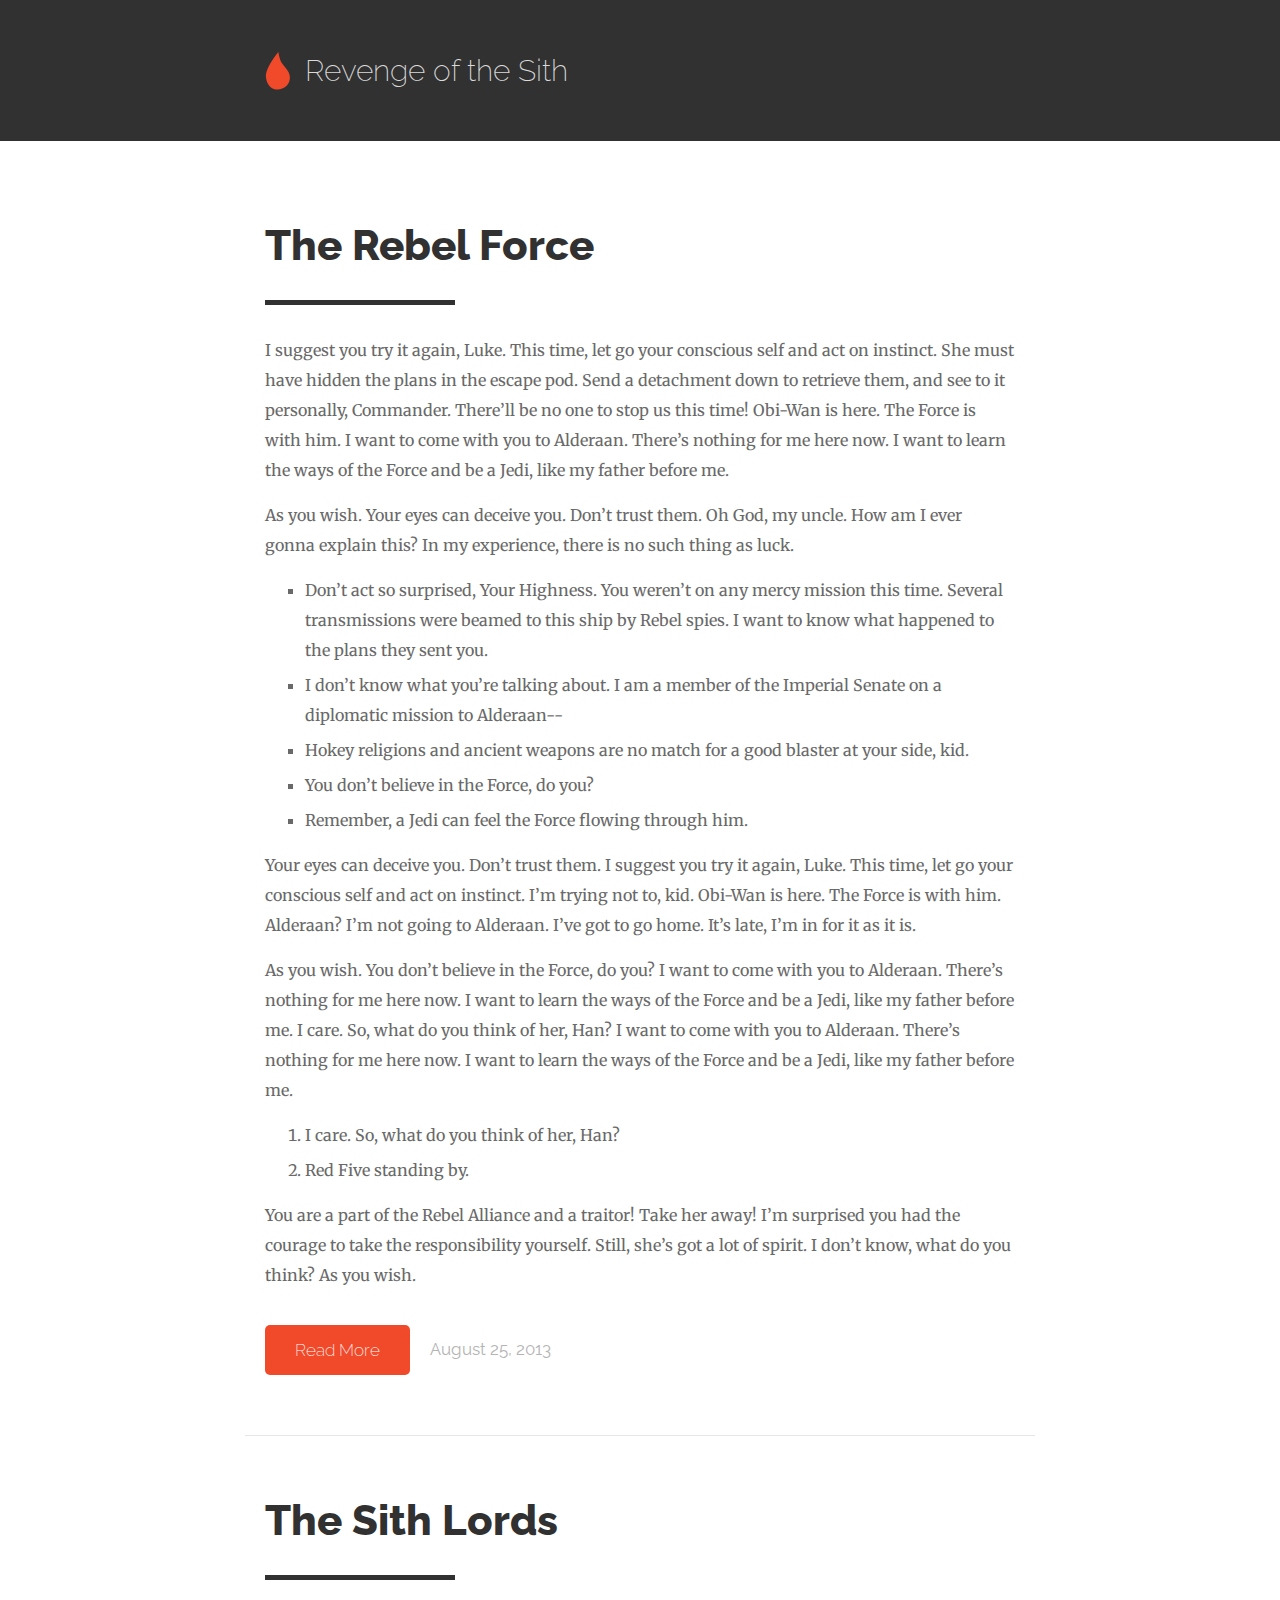
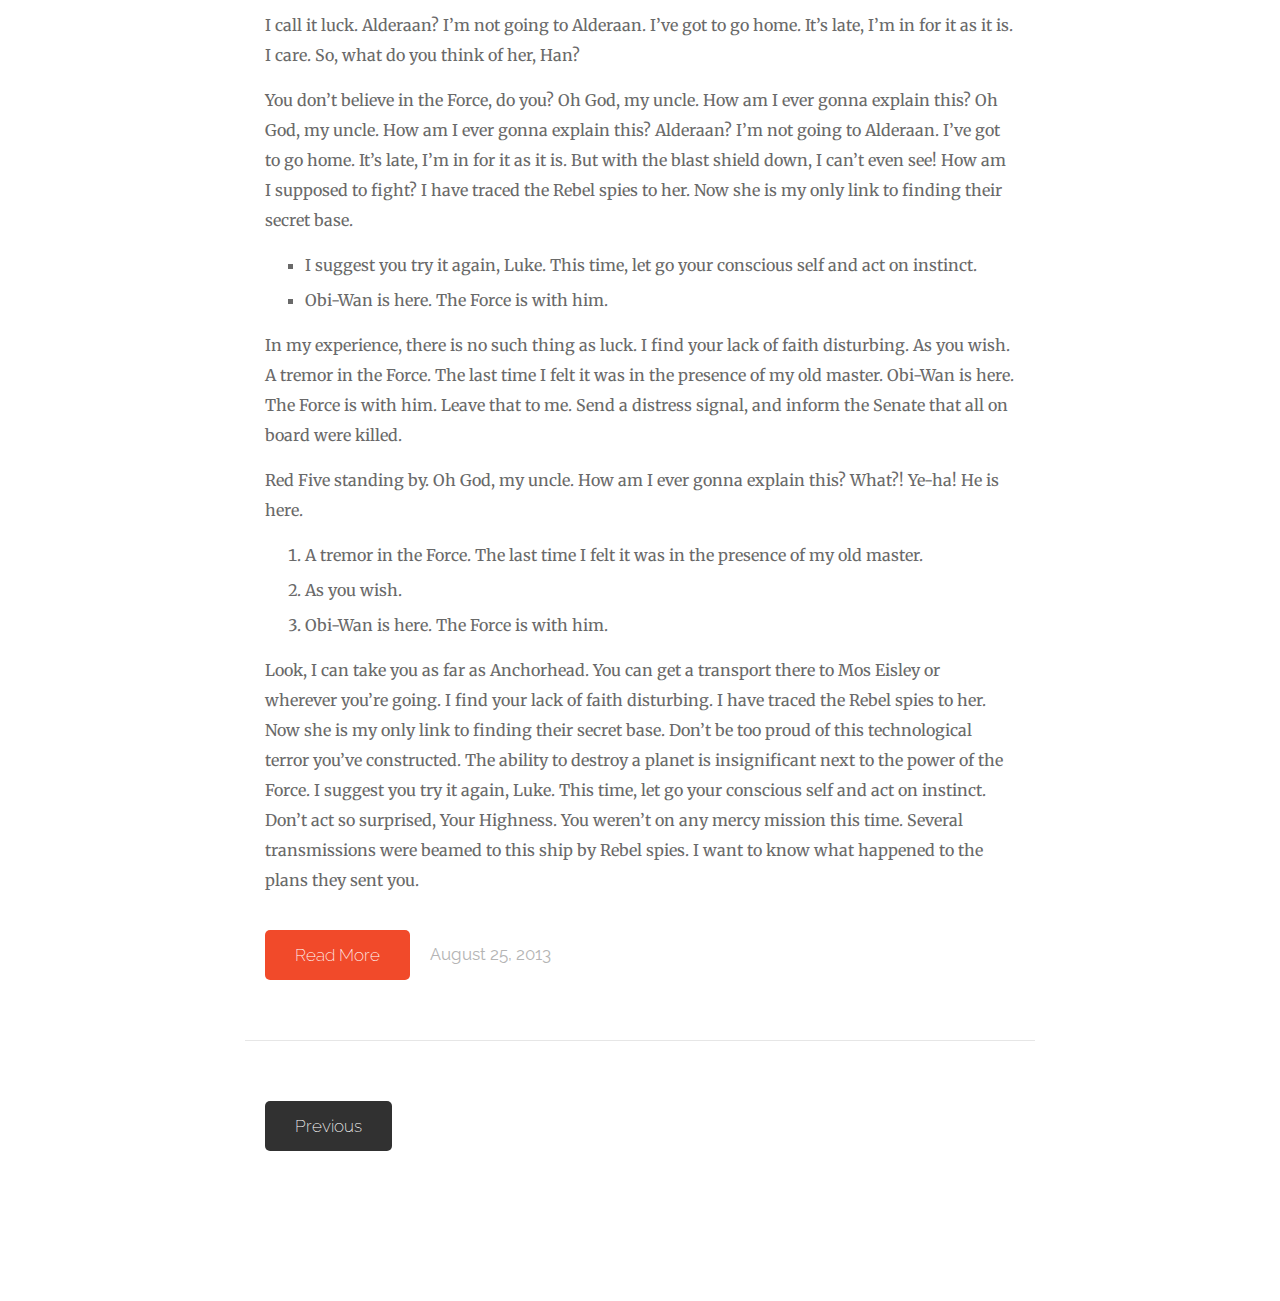
<file: priv/static/index.html>
<!DOCTYPE html>
<html lang="en-US">
  <head>
    <title>The Elixir Blog</title>
    <meta charset="UTF-8">
    <meta content="width=device-width", maximum-scale=1.0, user-scalable=0, name="viewport">
    <!--[if IE]>
      <script src="/javascripts/html5.js" type="text/javascript"></script>
    <![endif]-->
    <link href="stylesheets/application.css" media="screen" rel="stylesheet" type="text/css" />
    <link href="http://fonts.googleapis.com/css?family=Raleway:800,200|Merriweather:400,400italic" rel="stylesheet" type="text/css">
  </head>
  <body>

    <header>

      <div class="container">
        <h1><a href="#">Revenge of the Sith</a></h1>
      </div>

    </header>

    <div class="container">

      <section>

        <article>
          <h1><a href="show.html">The Rebel Force</a></h1>
          <p>I suggest you try it again, Luke. This time, let go your conscious self and act on instinct. She must have hidden the plans in the escape pod. Send a detachment down to retrieve them, and see to it personally, Commander. There&rsquo;ll be no one to stop us this time! Obi-Wan is here. The Force is with him. I want to come with you to Alderaan. There&rsquo;s nothing for me here now. I want to learn the ways of the Force and be a Jedi, like my father before me.</p>
          <p>As you wish. Your eyes can deceive you. Don&rsquo;t trust them. Oh God, my uncle. How am I ever gonna explain this? In my experience, there is no such thing as luck.</p>
          <ul>
          <li>Don&rsquo;t act so surprised, Your Highness. You weren&rsquo;t on any mercy mission this time. Several transmissions were beamed to this ship by Rebel spies. I want to know what happened to the plans they sent you.</li>
          <li>I don&rsquo;t know what you&rsquo;re talking about. I am a member of the Imperial Senate on a diplomatic mission to Alderaan--</li>
          <li>Hokey religions and ancient weapons are no match for a good blaster at your side, kid.</li>
          <li>You don&rsquo;t believe in the Force, do you?</li>
          <li>Remember, a Jedi can feel the Force flowing through him.</li>
          </ul>
          <p>Your eyes can deceive you. Don&rsquo;t trust them. I suggest you try it again, Luke. This time, let go your conscious self and act on instinct. I&rsquo;m trying not to, kid. Obi-Wan is here. The Force is with him. Alderaan? I&rsquo;m not going to Alderaan. I&rsquo;ve got to go home. It&rsquo;s late, I&rsquo;m in for it as it is.</p>
          <p>As you wish. You don&rsquo;t believe in the Force, do you? I want to come with you to Alderaan. There&rsquo;s nothing for me here now. I want to learn the ways of the Force and be a Jedi, like my father before me. I care. So, what do you think of her, Han? I want to come with you to Alderaan. There&rsquo;s nothing for me here now. I want to learn the ways of the Force and be a Jedi, like my father before me.</p>
          <ol>
          <li>I care. So, what do you think of her, Han?</li>
          <li>Red Five standing by.</li>
          </ol>
          <p>You are a part of the Rebel Alliance and a traitor! Take her away! I&rsquo;m surprised you had the courage to take the responsibility yourself. Still, she&rsquo;s got a lot of spirit. I don&rsquo;t know, what do you think? As you wish.</p>

          <a href="show.html" class="button readmore">Read More</a>
          <p class="date">August 25, 2013</p>
        </article>

        <article>
          <h1><a href="show.html">The Sith Lords</a></h1>
          <p><p>I call it luck. Alderaan? I&rsquo;m not going to Alderaan. I&rsquo;ve got to go home. It&rsquo;s late, I&rsquo;m in for it as it is. I care. So, what do you think of her, Han?</p>
          <p>You don&rsquo;t believe in the Force, do you? Oh God, my uncle. How am I ever gonna explain this? Oh God, my uncle. How am I ever gonna explain this? Alderaan? I&rsquo;m not going to Alderaan. I&rsquo;ve got to go home. It&rsquo;s late, I&rsquo;m in for it as it is. But with the blast shield down, I can&rsquo;t even see! How am I supposed to fight? I have traced the Rebel spies to her. Now she is my only link to finding their secret base.</p>
          <ul>
          <li>I suggest you try it again, Luke. This time, let go your conscious self and act on instinct.</li>
          <li>Obi-Wan is here. The Force is with him.</li>
          </ul>
          <p>In my experience, there is no such thing as luck. I find your lack of faith disturbing. As you wish. A tremor in the Force. The last time I felt it was in the presence of my old master. Obi-Wan is here. The Force is with him. Leave that to me. Send a distress signal, and inform the Senate that all on board were killed.</p>
          <p>Red Five standing by. Oh God, my uncle. How am I ever gonna explain this? What?! Ye-ha! He is here.</p>
          <ol>
          <li>A tremor in the Force. The last time I felt it was in the presence of my old master.</li>
          <li>As you wish.</li>
          <li>Obi-Wan is here. The Force is with him.</li>
          </ol>
          <p>Look, I can take you as far as Anchorhead. You can get a transport there to Mos Eisley or wherever you&rsquo;re going. I find your lack of faith disturbing. I have traced the Rebel spies to her. Now she is my only link to finding their secret base. Don&rsquo;t be too proud of this technological terror you&rsquo;ve constructed. The ability to destroy a planet is insignificant next to the power of the Force. I suggest you try it again, Luke. This time, let go your conscious self and act on instinct. Don&rsquo;t act so surprised, Your Highness. You weren&rsquo;t on any mercy mission this time. Several transmissions were beamed to this ship by Rebel spies. I want to know what happened to the plans they sent you.</p>
          </p>

          <a href="show.html" class="button readmore">Read More</a>
          <p class="date">August 25, 2013</p>
        </article>

        <nav>
          <a href="#" class="button nav prev">Previous</a>
          <!--<a href="#" class="button nav next">Next</a>-->
        </nav>

      </section>

    </div>

  </body>
</html>
</file>
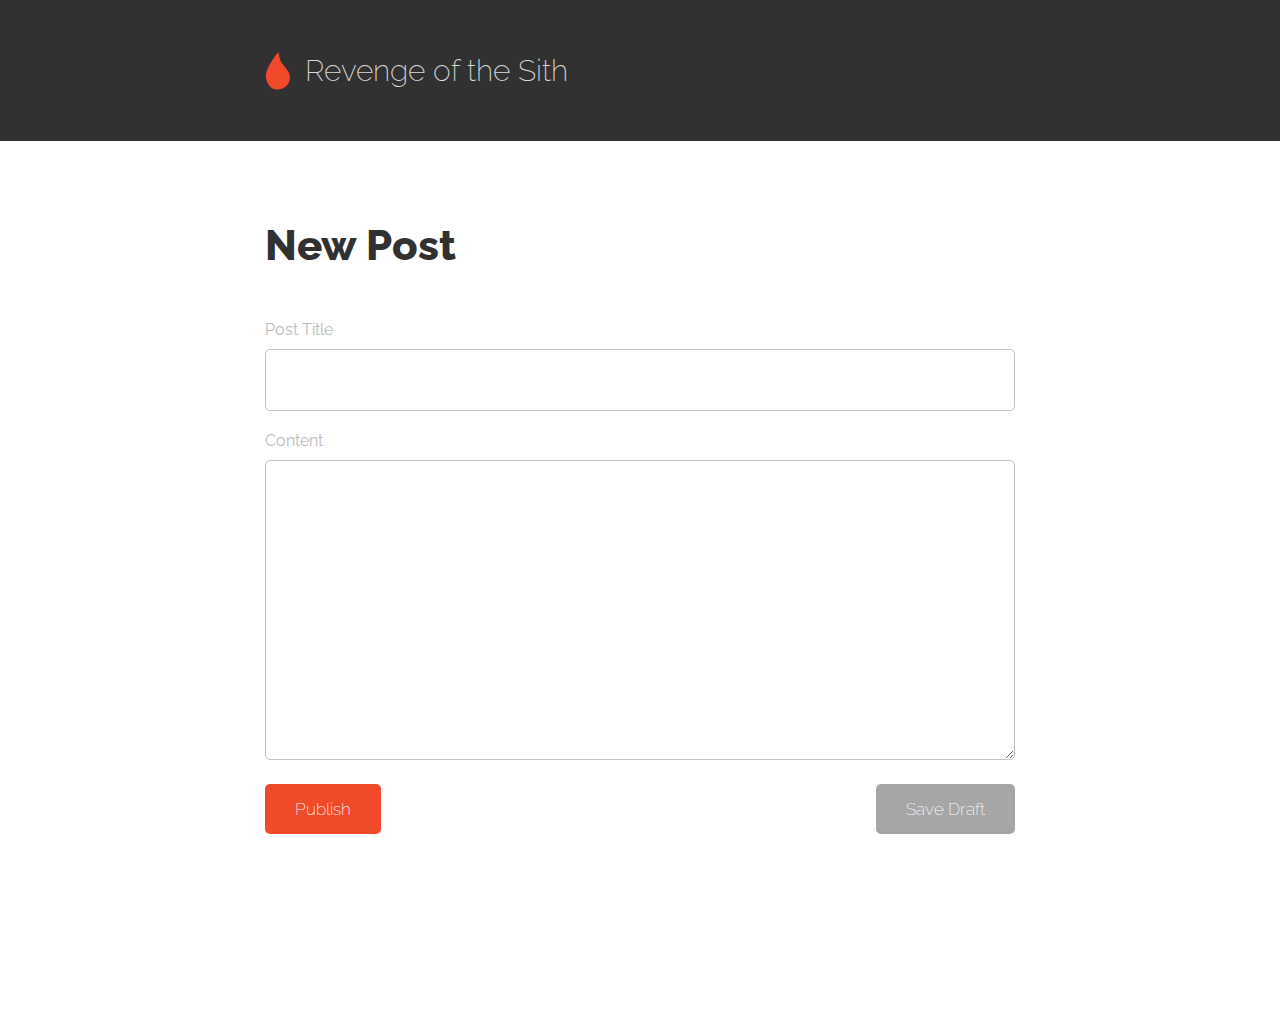
<file: priv/static/new.html>
<!DOCTYPE html>
<html lang="en-US">
  <head>
    <title>New Post</title>
    <meta charset="UTF-8">
    <meta content="width=device-width", maximum-scale=1.0, user-scalable=0, name="viewport">
    <!--[if IE]>
      <script src="/javascripts/html5.js" type="text/javascript"></script>
    <![endif]-->
    <link href="stylesheets/application.css" media="screen" rel="stylesheet" type="text/css" />
    <link href="http://fonts.googleapis.com/css?family=Raleway:800,200|Merriweather:400,400italic" rel="stylesheet" type="text/css">
  </head>
  <body>

    <header>

      <div class="container">
        <h1><a href="index.html">Revenge of the Sith</a></h1>
      </div>

    </header>

    <div class="container">

      <section>
        <h1>New Post</h1>
        
        <form>
          <dl>
            <dt><label>Post Title</label></dt>
            <dd><input type="text" /></dd>
          </dl>
          <dl>
            <dt><label>Content</label></dt>
            <dd><textarea></textarea></dd>
          </dl>

          <fieldset class="actions">
            <input type="submit" value="Publish" class="button publish">
            <input type="submit" value="Save Draft" class="button draft">
          </fieldset>

        </form>
      </section>

    </div>

  </body>
</html>
</file>
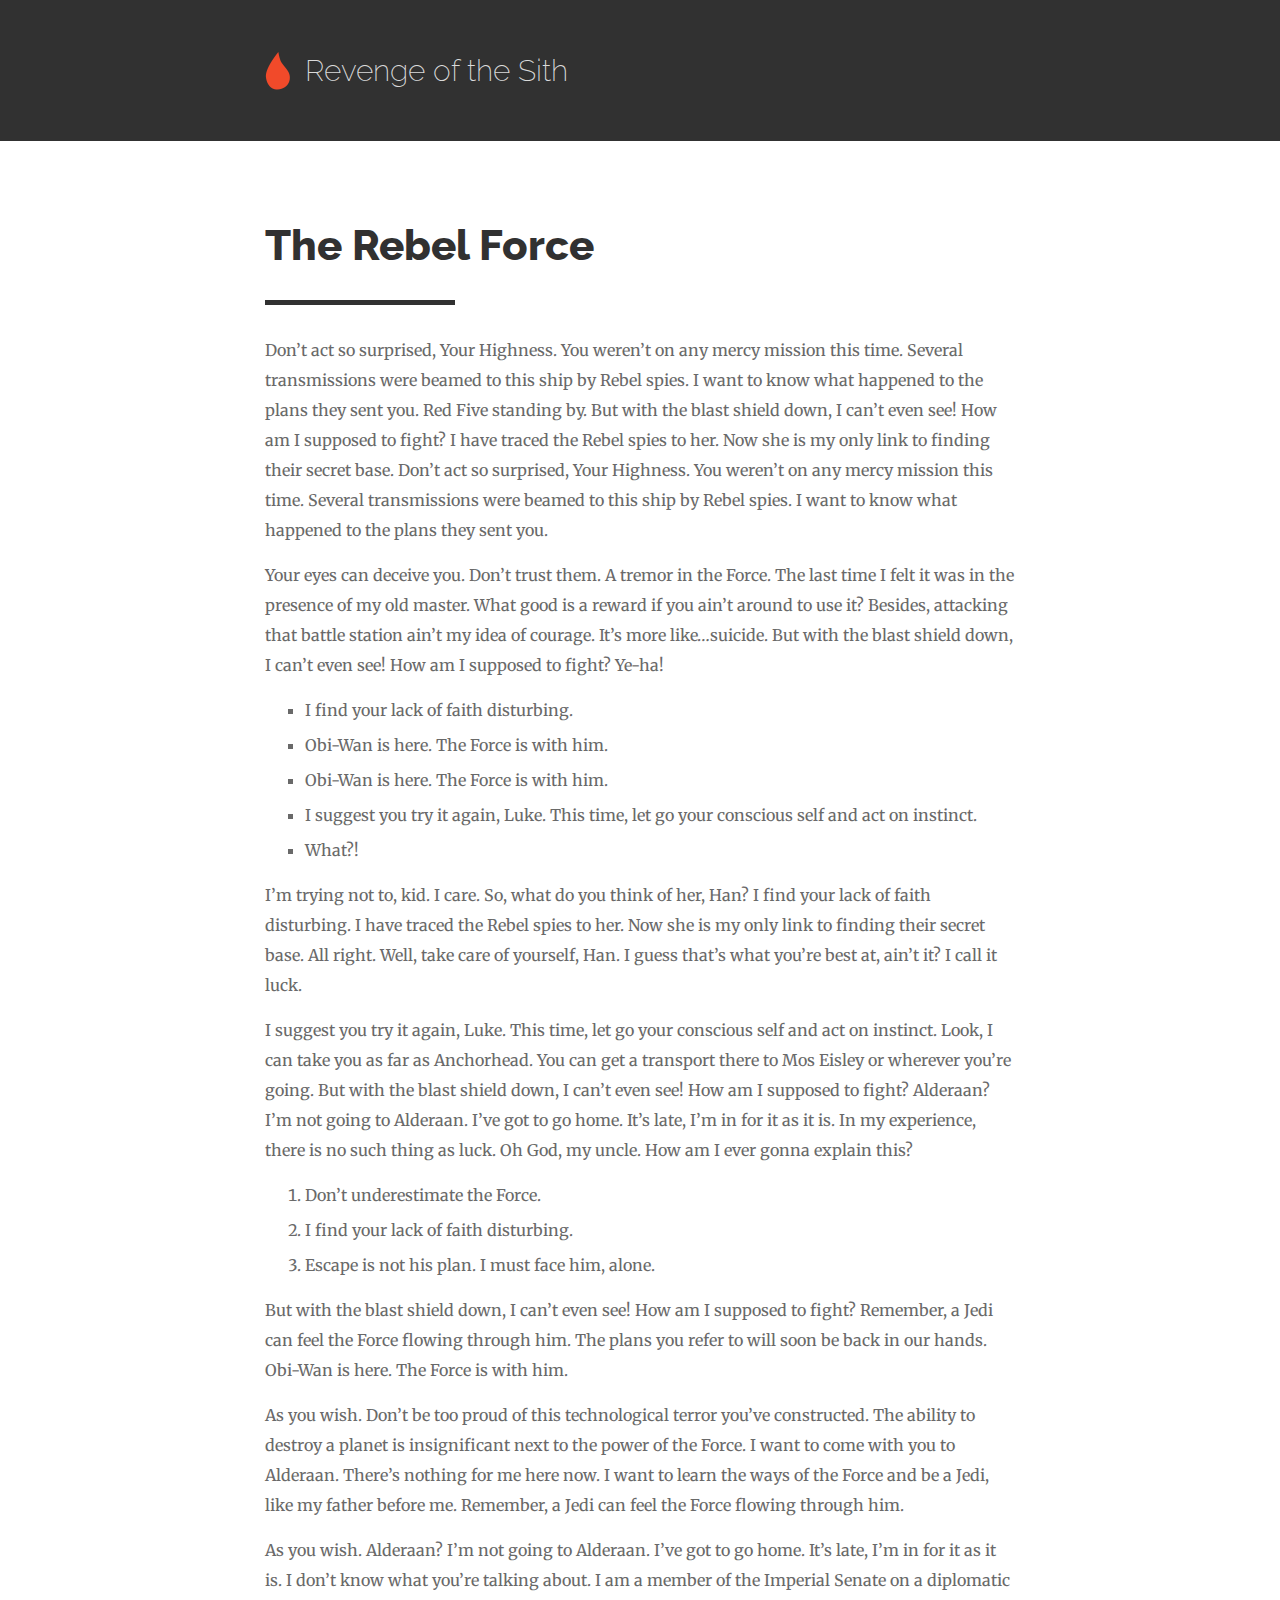
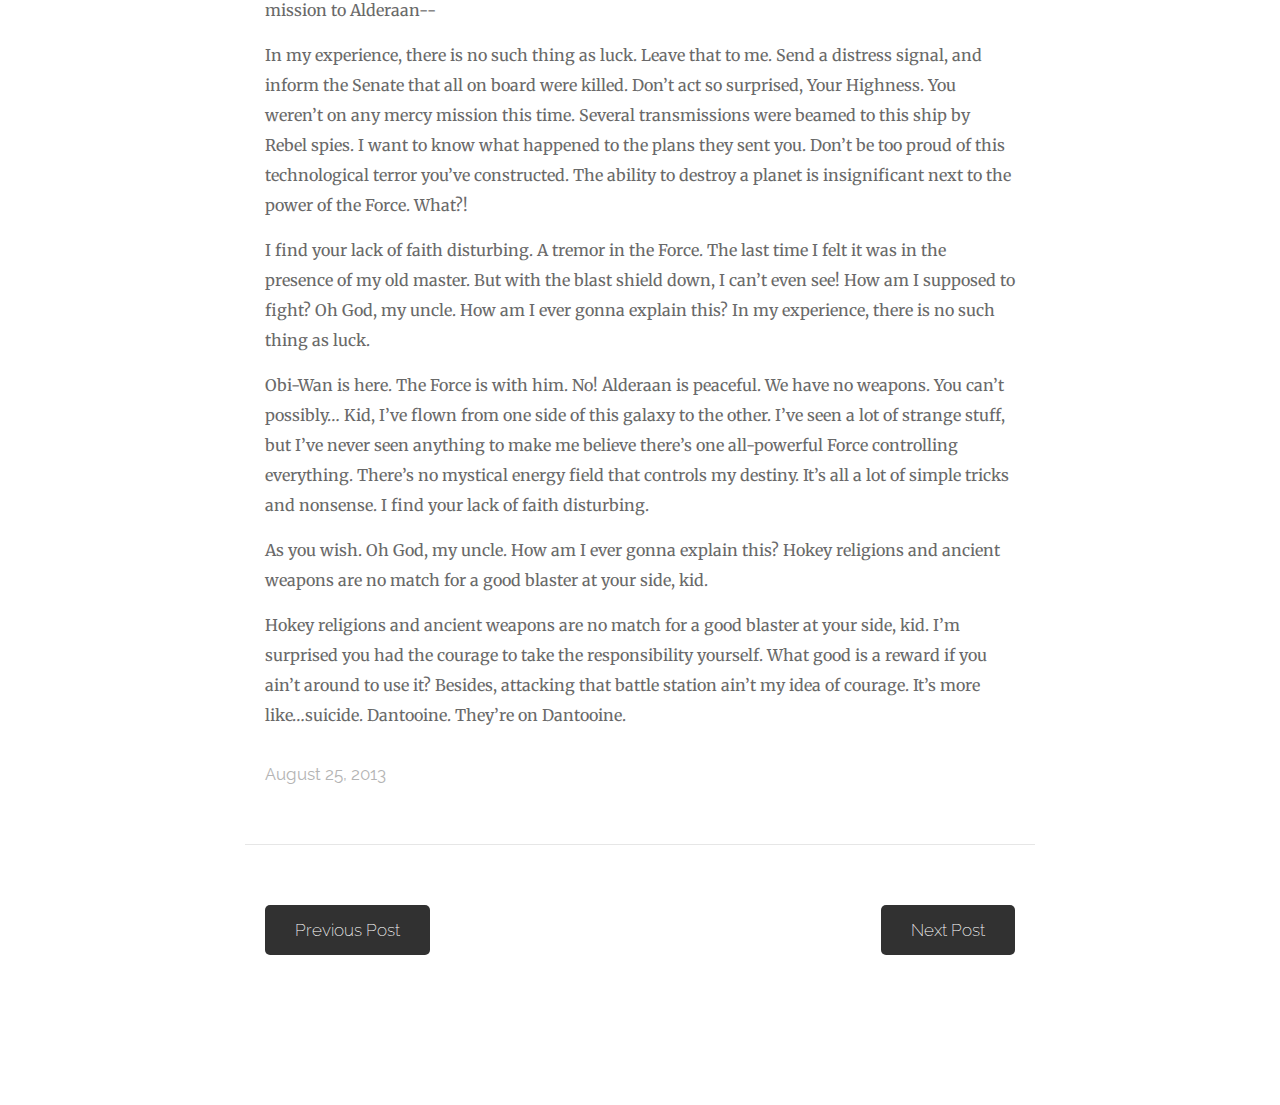
<file: priv/static/show.html>
<!DOCTYPE html>
<html lang="en-US">
  <head>
    <title>Single Post</title>
    <meta charset="UTF-8">
    <meta content="width=device-width", maximum-scale=1.0, user-scalable=0, name="viewport">
    <!--[if IE]>
      <script src="/javascripts/html5.js" type="text/javascript"></script>
    <![endif]-->
    <link href="stylesheets/application.css" media="screen" rel="stylesheet" type="text/css" />
    <link href="http://fonts.googleapis.com/css?family=Raleway:800,200|Merriweather:400,400italic" rel="stylesheet" type="text/css">
  </head>
  <body>

    <header>

      <div class="container">
        <h1><a href="index.html">Revenge of the Sith</a></h1>
      </div>

    </header>

    <div class="container">

      <section>

        <article>

          <h1>The Rebel Force</h1>
          <p>Don&rsquo;t act so surprised, Your Highness. You weren&rsquo;t on any mercy mission this time. Several transmissions were beamed to this ship by Rebel spies. I want to know what happened to the plans they sent you. Red Five standing by. But with the blast shield down, I can&rsquo;t even see! How am I supposed to fight? I have traced the Rebel spies to her. Now she is my only link to finding their secret base. Don&rsquo;t act so surprised, Your Highness. You weren&rsquo;t on any mercy mission this time. Several transmissions were beamed to this ship by Rebel spies. I want to know what happened to the plans they sent you.</p>
          <p>Your eyes can deceive you. Don&rsquo;t trust them. A tremor in the Force. The last time I felt it was in the presence of my old master. What good is a reward if you ain&rsquo;t around to use it? Besides, attacking that battle station ain&rsquo;t my idea of courage. It&rsquo;s more like&hellip;suicide. But with the blast shield down, I can&rsquo;t even see! How am I supposed to fight? Ye-ha!</p>
          <ul>
          <li>I find your lack of faith disturbing.</li>
          <li>Obi-Wan is here. The Force is with him.</li>
          <li>Obi-Wan is here. The Force is with him.</li>
          <li>I suggest you try it again, Luke. This time, let go your conscious self and act on instinct.</li>
          <li>What?!</li>
          </ul>
          <p>I&rsquo;m trying not to, kid. I care. So, what do you think of her, Han? I find your lack of faith disturbing. I have traced the Rebel spies to her. Now she is my only link to finding their secret base. All right. Well, take care of yourself, Han. I guess that&rsquo;s what you&rsquo;re best at, ain&rsquo;t it? I call it luck.</p>
          <p>I suggest you try it again, Luke. This time, let go your conscious self and act on instinct. Look, I can take you as far as Anchorhead. You can get a transport there to Mos Eisley or wherever you&rsquo;re going. But with the blast shield down, I can&rsquo;t even see! How am I supposed to fight? Alderaan? I&rsquo;m not going to Alderaan. I&rsquo;ve got to go home. It&rsquo;s late, I&rsquo;m in for it as it is. In my experience, there is no such thing as luck. Oh God, my uncle. How am I ever gonna explain this?</p>
          <ol>
          <li>Don&rsquo;t underestimate the Force.</li>
          <li>I find your lack of faith disturbing.</li>
          <li>Escape is not his plan. I must face him, alone.</li>
          </ol>
          <p>But with the blast shield down, I can&rsquo;t even see! How am I supposed to fight? Remember, a Jedi can feel the Force flowing through him. The plans you refer to will soon be back in our hands. Obi-Wan is here. The Force is with him.</p>
          <p>As you wish. Don&rsquo;t be too proud of this technological terror you&rsquo;ve constructed. The ability to destroy a planet is insignificant next to the power of the Force. I want to come with you to Alderaan. There&rsquo;s nothing for me here now. I want to learn the ways of the Force and be a Jedi, like my father before me. Remember, a Jedi can feel the Force flowing through him.</p>
          <p>As you wish. Alderaan? I&rsquo;m not going to Alderaan. I&rsquo;ve got to go home. It&rsquo;s late, I&rsquo;m in for it as it is. I don&rsquo;t know what you&rsquo;re talking about. I am a member of the Imperial Senate on a diplomatic mission to Alderaan--</p>
          <p>In my experience, there is no such thing as luck. Leave that to me. Send a distress signal, and inform the Senate that all on board were killed. Don&rsquo;t act so surprised, Your Highness. You weren&rsquo;t on any mercy mission this time. Several transmissions were beamed to this ship by Rebel spies. I want to know what happened to the plans they sent you. Don&rsquo;t be too proud of this technological terror you&rsquo;ve constructed. The ability to destroy a planet is insignificant next to the power of the Force. What?!</p>
          <p>I find your lack of faith disturbing. A tremor in the Force. The last time I felt it was in the presence of my old master. But with the blast shield down, I can&rsquo;t even see! How am I supposed to fight? Oh God, my uncle. How am I ever gonna explain this? In my experience, there is no such thing as luck.</p>
          <p>Obi-Wan is here. The Force is with him. No! Alderaan is peaceful. We have no weapons. You can&rsquo;t possibly&hellip; Kid, I&rsquo;ve flown from one side of this galaxy to the other. I&rsquo;ve seen a lot of strange stuff, but I&rsquo;ve never seen anything to make me believe there&rsquo;s one all-powerful Force controlling everything. There&rsquo;s no mystical energy field that controls my destiny. It&rsquo;s all a lot of simple tricks and nonsense. I find your lack of faith disturbing.</p>
          <p>As you wish. Oh God, my uncle. How am I ever gonna explain this? Hokey religions and ancient weapons are no match for a good blaster at your side, kid.</p>
          <p>Hokey religions and ancient weapons are no match for a good blaster at your side, kid. I&rsquo;m surprised you had the courage to take the responsibility yourself. What good is a reward if you ain&rsquo;t around to use it? Besides, attacking that battle station ain&rsquo;t my idea of courage. It&rsquo;s more like&hellip;suicide. Dantooine. They&rsquo;re on Dantooine.</p>

          <p class="date">August 25, 2013</p>

        </article>

        <nav>
          <a href="#" class="button nav prev">Previous Post</a>
         <a href="#" class="button nav next">Next Post</a>
        </nav>

      </section>

    </div>

  </body>
</html>
</file>
<file: priv/static/stylesheets/application.css>
/*----------------------------------------
Tantek Celik's Whitepsace Reset
     Author:    Tantek Celik, Shane Riley
    Version:    (CC) 2010 Some Rights Reserved - http://creativecommons.org/licenses/by/2.0
Description:  Resets default styling of common browsers to a common base
----------------------------------------
*/
ul, ol {
  list-style: none; }

h1, h2, h3, h4, h5, h6, pre, code {
  font-size: 1em; }

h1, h2, h3, h4, h5, h6 {
  font-family: "Raleway", sans-serif;
}

ul, ol, li, h1, h2, h3, h4, h5, h6, pre, form, body, html, p, blockquote, fieldset, input, dl, dt, dd, figure, figcaption {
  margin: 0;
  padding: 0; }

a {
  text-decoration: none;
}

a img, :link img, :visited img, fieldset {
  border: none; }

address {
  font-style: normal; }

header, section, article, nav, footer, hgroup, details, summary, figure {
  display: block; }

mark {
  color: inherit;
  background: transparent; }

abbr {
  border: none; }

summary::-webkit-details-marker {
  display: none; }

body {
  font-family: "Merriweather", serif;
}

.error {
  background: #313131;
}

.container {
  width: 750px;
  margin: 0 auto;
  position: relative;
}

header {
  background: #313131;
  padding: 50px 0;
  margin-bottom: 80px;
}

header h1 {
  background: url("../images/icon_logo.png") center left no-repeat;
  font-size: 30px;
  line-height: 41px;
  font-weight: 200;
  padding-left: 40px;
}

header a {
  color: #dadada;
}

header a:hover {
  color: #ffffff;
  -webkit-transition: color 0.3s;
  -moz-transition: color 0.3s;
  -o-transition: color 0.3s;
}

section {
  color: #bababa;
  padding-bottom: 200px;
}

.error section {
  text-align: center;
  padding-top: 120px;
}

section h1 {
  color: #313131;
  font-size: 42px;
  font-weight: 800;
  position: relative;
  margin-bottom: 50px;
}

/* CSS animation thanks to Justin Aguilar, http://www.justinaguilar.com/animations */

.error section h1 {
  color: #ffffff;
  font: 220px/1 "Helvetica", Arial, sans-serif;
  font-weight: bold;
  margin-bottom: 0;
  animation-name: expandOpen;
  -webkit-animation-name: expandOpen; 
  animation-duration: 1.2s; 
  -webkit-animation-duration: 1.2s;
  animation-timing-function: ease-out;  
  -webkit-animation-timing-function: ease-out;  
  visibility: visible !important; 
}

@keyframes expandOpen {
  0% {
    transform: scale(1.8);    
  }
  50% {
    transform: scale(0.95);
  } 
  80% {
    transform: scale(1.05);
  }
  90% {
    transform: scale(0.98);
  } 
  100% {
    transform: scale(1);
  }     
}

@-webkit-keyframes expandOpen {
  0% {
    -webkit-transform: scale(1.8);    
  }
  50% {
    -webkit-transform: scale(0.95);
  } 
  80% {
    -webkit-transform: scale(1.05);
  }
  90% {
    -webkit-transform: scale(0.98);
  } 
  100% {
    -webkit-transform: scale(1);
  }         
}

article {
  border-bottom: 1px solid #e6e6e6;
  padding: 0 20px 60px 20px;
  margin: 0 -20px 60px -20px;
  overflow: hidden;
}

article h1 {
  margin-bottom: 0;
}

article h1 a {
  color: #313131;
}

article h1 a:hover {
  color: #f14a2a;
  -webkit-transition: color 0.3s;
  -moz-transition: color 0.3s;
  -o-transition: color 0.3s;
}

article h1::after {
  border-top: 5px solid #313131;
  display: block;
  width: 190px;
  height: 0;
  content: "";
  position: relative;
  margin: 30px 0;
}

article p, li {
  color: #696969;
  font: 16px/30px "Merriweather", serif;
}

article p {
  margin-bottom: 15px;
}

ul, ol {
  list-style-position: inside;
  margin: 0 0 15px 20px;
}

ul {
  list-style: square;
}

ol {
  list-style: decimal;
}

li {
  margin: 0 0 5px 20px;
}

label {
  font: 16px "Raleway", sans-serif;
  display: block;
  margin-bottom: 10px;
}

input[type="text"], textarea {
  color: #696969;
  font: 16px/30px "Merriweather", serif;
  border: 1px solid #c2c2c2;
  padding: 15px;
  margin-bottom: 20px;
  width: 100%;
  -moz-border-radius: 5px;
  -webkit-border-radius: 5px;
  -o-border-radius: 5px;
  border-radius: 5px;
  -moz-box-sizing: border-box;
  -ms-box-sizing: border-box;
  -webkit-box-sizing: border-box;
  box-sizing: border-box;
}

input[type="text"]:focus, textarea:focus {
  color: #414141;
  border: 1px solid #f14a2a;
  outline: 0;
}

textarea {
  min-height: 300px;
  max-width: 100%;
}

input[type="submit"] {
  border: 0;
  cursor: pointer;
}

.draft {
  background: #a6a6a6;
  float: right;
}

.draft:hover {
  background: #747474;
  -webkit-transition: background 0.3s;
  -moz-transition: background 0.3s;
  -o-transition: background 0.3s;
}

.publish {
  background: #f14a2a;
  float: left;
}

.publish:hover {
  background: #313131;
  -webkit-transition: background 0.3s;
  -moz-transition: background 0.3s;
  -o-transition: background 0.3s;
}

.button {
  color: #ffffff;
  font: 17px "Raleway", sans-serif;
  font-weight: 200;
  display: inline-block;
  padding: 15px 30px;
  -moz-border-radius: 5px;
  -webkit-border-radius: 5px;
  -o-border-radius: 5px;
  border-radius: 5px;
}

.error .button {
  background: #f14a2a;
  margin-top: 45px;
}

.error .button:hover {
  background: #ffffff;
  color: #f14a2a;
  -webkit-transition: 0.3s;
  -moz-transition: 0.3s;
  -o-transition: 0.3s;
}

.readmore {
  background: #f14a2a;
  float: left;
  margin-top: 20px;
}

.date {
  color: #b4b4b4;
  font: 17px "Raleway", sans-serif;
  margin: 34px 0 0 0;
}

.readmore + .date {
  float: left;
  margin-left: 20px;
}

.readmore:hover {
  background: #313131;
  -webkit-transition: background 0.3s;
  -moz-transition: background 0.3s;
  -o-transition: background 0.3s;
}

.nav {
  background: #313131;
}

.nav:hover {
  background: #f14a2a;
  -webkit-transition: background 0.3s;
  -moz-transition: background 0.3s;
  -o-transition: background 0.3s;
}

.prev {
  float: left;
}

.next {
  float: right;
}
</file>
